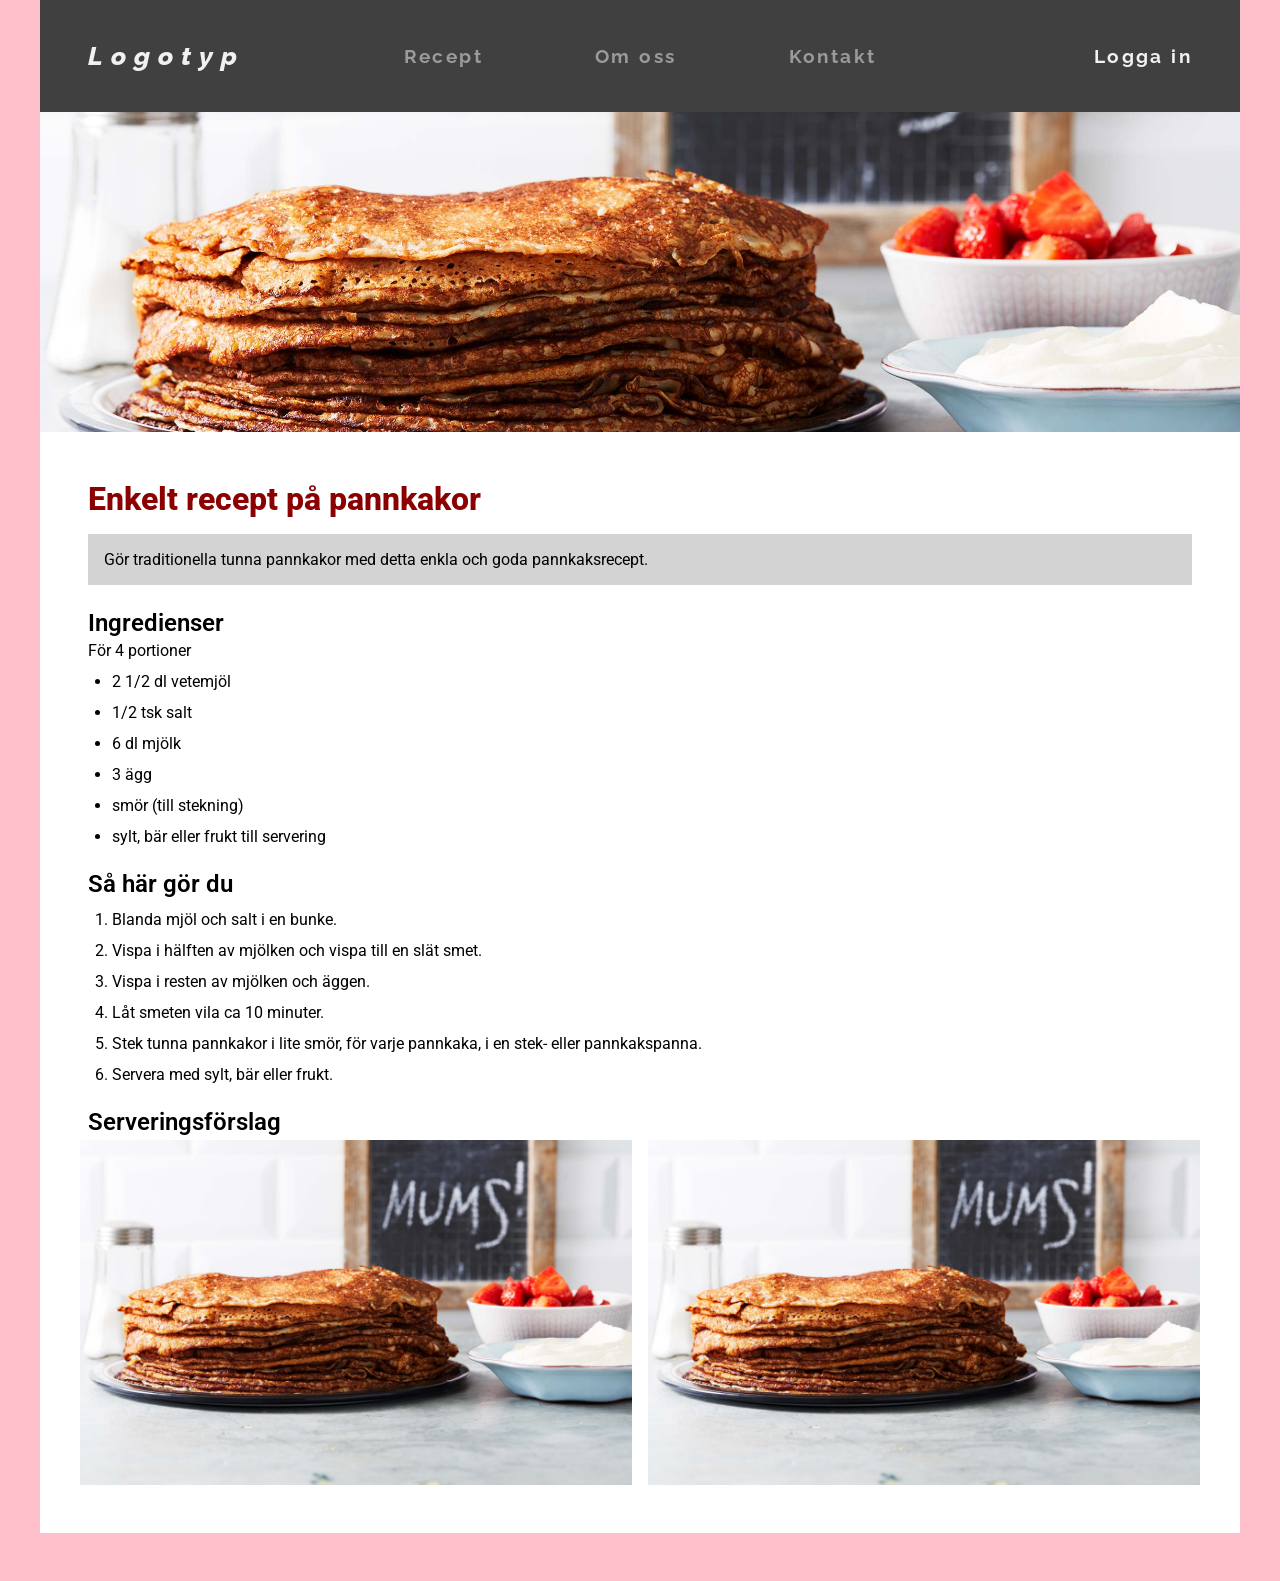
<file: index.html>
<!doctype html>
<html lang="sv">
  <head>
    <meta charset="UTF-8" />
    <meta
      name="description"
      content="Enkelt recept på pannkakor. Gör traditionella tunna pannkakor med detta enkla och goda pannkaksrecept."
    />
    <meta name="keywords" content="pannkakor, recept, matlagning" />
    <meta name="viewport" content="width=device-width, initial-scale=1.0" />

    <title>Recept | Pannkakor</title>

    <link rel="stylesheet" href="main.css" />
    <link rel="preconnect" href="https://fonts.googleapis.com" />
    <link rel="preconnect" href="https://fonts.gstatic.com" crossorigin />
    <link
      href="https://fonts.googleapis.com/css2?family=Roboto:wght@400;700&display=swap"
      rel="stylesheet"
    />
    <link
      href="https://fonts.googleapis.com/css2?family=Raleway:ital,wght@0,100..900;1,100..900&display=swap"
      rel="stylesheet"
    />
  </head>

  <body>
    <header>
      <nav class="navbar">
        <a class="navbar__logo" href="recipes.html"><h1>Logotyp</h1></a>

        <ul class="navbar__links">
          <li><a href="recipes.html">Recept</a></li>
          <li><a href="">Om oss</a></li>
          <li><a href="">Kontakt</a></li>

          <li class="navbar__login--mobile"><a href="">Logga in</a></li>
        </ul>
        <ul class="navbar__login">
          <li><a href="">Logga in</a></li>
        </ul>

        <div class="burgerMenu">
          <div></div>
          <div></div>
          <div></div>
        </div>
        <div class="navbar__overlay">
        </div>
      </nav>

      <img class="header-image" src="pannkaka.jpg" alt="" />
    </header>

    <main>
      <article class="recipe">
        <section class="recipe__introduction">
          <h2>Enkelt recept på pannkakor</h2>

          <p class="recipe__introduction-text">
            Gör traditionella tunna pannkakor med detta enkla och goda
            pannkaksrecept.
          </p>
        </section>
        <section class="recipe__ingredients">
          <h3>Ingredienser</h3>
          <p>För 4 portioner</p>

          <ul>
            <li>2 1/2 dl vetemjöl</li>
            <li>1/2 tsk salt</li>
            <li>6 dl mjölk</li>
            <li>3 ägg</li>
            <li>smör (till stekning)</li>
            <li>sylt, bär eller frukt till servering</li>
          </ul>
        </section>

        <section class="recipe__instructions">
          <h3>Så här gör du</h3>

          <ol>
            <li>Blanda mjöl och salt i en bunke.</li>
            <li>Vispa i hälften av mjölken och vispa till en slät smet.</li>
            <li>Vispa i resten av mjölken och äggen.</li>
            <li>Låt smeten vila ca 10 minuter.</li>
            <li>
              Stek tunna pannkakor i lite smör, för varje pannkaka, i en stek-
              eller pannkakspanna.
            </li>
            <li>Servera med sylt, bär eller frukt.</li>
          </ol>
        </section>

        <section class="recipe__serving-suggestions">
          <h3>Serveringsförslag</h3>

          <div class="recipe__serving-images">
            <img
              src="pannkaka.jpg"
              alt="Tunna pannkakor med jordgubbar och grädde"
            />
            <img
              src="pannkaka.jpg"
              alt="Tunna pannkakor med jordgubbar och grädde"
            />
          </div>
        </section>
      </article>
    </main>
    <script src="script.js"></script>
  </body>
</html>
</file>
<file: main.css>
/**** CSS reset ****/
/* this section is for adding resets that makes a new clean base line for our CSS */

/* makes sizing simpler */
*,
*::before,
*::after {
  box-sizing: border-box;
}

/* remove default spacing */
* {
  margin: 0;
  padding: 0;

  /* force styling of type through styling, rather than elements */
  font: inherit;
}

/* responsive images/videos */
img,
picture,
svg,
video {
  display: block;
  max-width: 100%;

  /* ONE of these might be relevant to change how the image squish or clip */
  object-fit: cover;
  /* height: auto; */
}

/**** VARIABLES ****/
:root {
  /*font-family */
  --ff-main: "Roboto", Arial, sans-serif;
  --ff-nav: "Raleway", sans-serif;

  /* font-weight */
  --fw-bold: 600;
  --fw-extrabold: 800;

  /* font-size */
  --fs-small: 1.25rem;
  --fs-medium: 1.5rem;
  --fs-extramedium: 1.75rem;
  --fs-large: 2rem;

  /* colors */
  --clr-body-background: pink;
  --clr-main-background: white;
  --clr-intro-heading: darkred;
  --clr-intro-background: lightgray;

  /* sizes */
  --size-main-max-width: 75rem;
}

/**** BODY ****/
body {
  font-family: var(--ff-main);
  background-color: var(--clr-body-background);
  margin-block-end: 3rem;
}

/**** HEADER ****/
.header-image {
  width: 100%;
  max-width: var(--size-main-max-width);
  height: 20rem;
  margin: 0 auto;
}

/**** NAVBAR ****/
.navbar {
  display: flex;
  align-items: center;
  height: 7rem;
  background-color: #404040;
  font-family: var(--ff-nav);
  max-width: var(--size-main-max-width);
  margin: 0 auto;
  padding-inline: 3rem;
  ul,
  ol {
    padding-inline-start: 0;
    margin-block-start: 0;
    li {
      margin-block-end: 0;
    }
  }
  .navbar__logo {
    color: #f1f1f1;
    letter-spacing: 0.5rem;
    font-size: clamp(1.25rem, 2vw, 2rem);
    font-weight: var(--fw-extrabold);
    text-decoration: none;
    /* z-index: 1000; */
    flex: 1;
    h1 {
      font-style: oblique;
    }
  }

  .navbar__links {
    display: flex;
    list-style: none;
    gap: clamp(7rem, 2vw, 2.5rem);
    justify-content: center;
    a {
      color: #9b9a9a;
      text-decoration: none;
      letter-spacing: 0.15rem;
      font-weight: bold;
      font-size: clamp(1rem, 1.5vw, 1.25rem);
      &:hover {
        color: #f1f1f1;
      }
    }
  }

  /* Desktop login */
  .navbar__login {
    display: flex;
    list-style: none;
    justify-content: flex-end;
    flex: 1;
    a {
      color: #f1f1f1;
      text-decoration: none;
      letter-spacing: 0.15rem;
      font-weight: bold;
      font-size: clamp(1rem, 1.5vw, 1.25rem);
    }
  }
}

/* Hide login--mobile and burgerMenu on desktop */
.navbar__login--mobile,
.burgerMenu {
  display: none;
}

/**** MAIN ****/
main {
  max-width: var(--size-main-max-width);
  margin: 0 auto;
  background: var(--clr-main-background);
  padding: 3rem;
}

/**** TEXTS ****/
h2 {
  color: var(--clr-intro-heading);
  margin-block-end: 1rem;
  font-size: var(--fs-large);
  font-weight: var(--fw-extrabold);
}

h3 {
  margin-block-start: 1.5rem;
  margin-block-end: 0.25rem;
  font-weight: var(--fw-bold);
  font-size: var(--fs-medium);
}

.recipe__introduction-text {
  background: var(--clr-intro-background);
  padding: 1rem;
  margin-block-end: 1.5rem;
}

.recipe-card__title,
.recipes__title {
  text-align: center;
  margin-block-end: 1rem;
}

.recipe-card__description {
  padding-inline: 1rem;
  padding-block-start: 1rem;
  /* text-align: center; */
}

/**** LISTS ****/
ul,
ol {
  padding-inline-start: 1.5rem;
  margin-block-start: 0.75rem;
  li {
    margin-block-end: 0.75rem;
  }
}

/**** SERVING IMAGES ****/
.recipe__serving-images {
  display: flex;
  gap: 1rem;
  justify-content: center;

  img {
    width: 50%;
    object-fit: cover;
  }
}

/**** RECIPE CARDS ****/
.recipes__list {
  display: grid;
  list-style: none;
  gap: 1rem;
  grid-template-columns: repeat(auto-fit, minmax(250px, 1fr));
  padding: 1rem;
}

.recipe-card {
  display: flex;
  flex-direction: column;
  justify-content: space-between;
  /* height: 100%; */
  background-color: var(--clr-intro-background);
  img {
    width: 100%;
  }
}

.recipe-card__footer {
  padding: 1rem;
  margin: 0 auto;
}

.recipe-card__show-recipe {
  text-decoration: none;
  font-weight: var(--fw-extrabold);
  color: var(--clr-intro-heading);
}

/**** RESPONSIVE ****/
@media (max-width: 50rem) {
  h2 {
    font-size: var(--fs-extramedium);
  }
  h3 {
    font-size: var(--fs-small);
  }
  .header-image {
    height: auto;
  }
  main {
    padding: 1rem;
    padding-block-end: 3rem;
  }
  .recipe__serving-images {
    flex-direction: column;
    img {
      width: 100%;
    }
  }

  /* Navbar mobile */
  .navbar {
    height: 5rem;
    position: fixed;
    top: 0;
    width: 100%;
    justify-content: space-between;
    z-index: 1000;
    .burgerMenu {
      display: block;
      /* z-index: 1000; */
      div {
        width: 1.75rem;
        height: 0.2rem;
        background-color: #f1f1f1;
        margin-block: 0.35rem;
      }
    }
    .navbar__overlay {
      position: fixed;
      top: 5rem;
      left: 0;
      width: 100%;
      height: calc(100vh - 5rem);
      background: rgba(0, 0, 0, 0.5);
      opacity: 0;
      pointer-events: none;
      transition: opacity 0.3s ease;
      z-index: 998;
      &.active {
      opacity: 1;
      pointer-events: auto;
      }
    }
    ul {
      /* padding-inline-start: inherit; */
    }
    .navbar__links {
      position: fixed;
      top: 5rem;
      right: 0;
      transform: translateX(100%);
      transition: transform 0.3s ease;
      width: min(45vw, 15rem);
      max-width: 100%;
      height: calc(100vh - 5rem);
      background-color: #404040;
      flex-direction: column;
      gap: 3rem;
      padding-block-start: 7rem;
      justify-content: flex-start;
      align-items: center;
      z-index: 999;
      &.active {
        transform: translateX(0);
      }
      a {
        font-size: 1.5rem;
      }
      /* Mobile login */
      .navbar__login--mobile {
        display: flex;
        flex: 1;
        padding-block-end: 7rem;
        align-items: flex-end;
        a {
          font-size: 1.5rem;
          color: #f1f1f1;
        }
      }
    }
    /* Hide desktop login on mobile */
    .navbar__login {
      display: none;
    }
  }

  body {
    padding-top: 5rem;
  }
}
</file>
